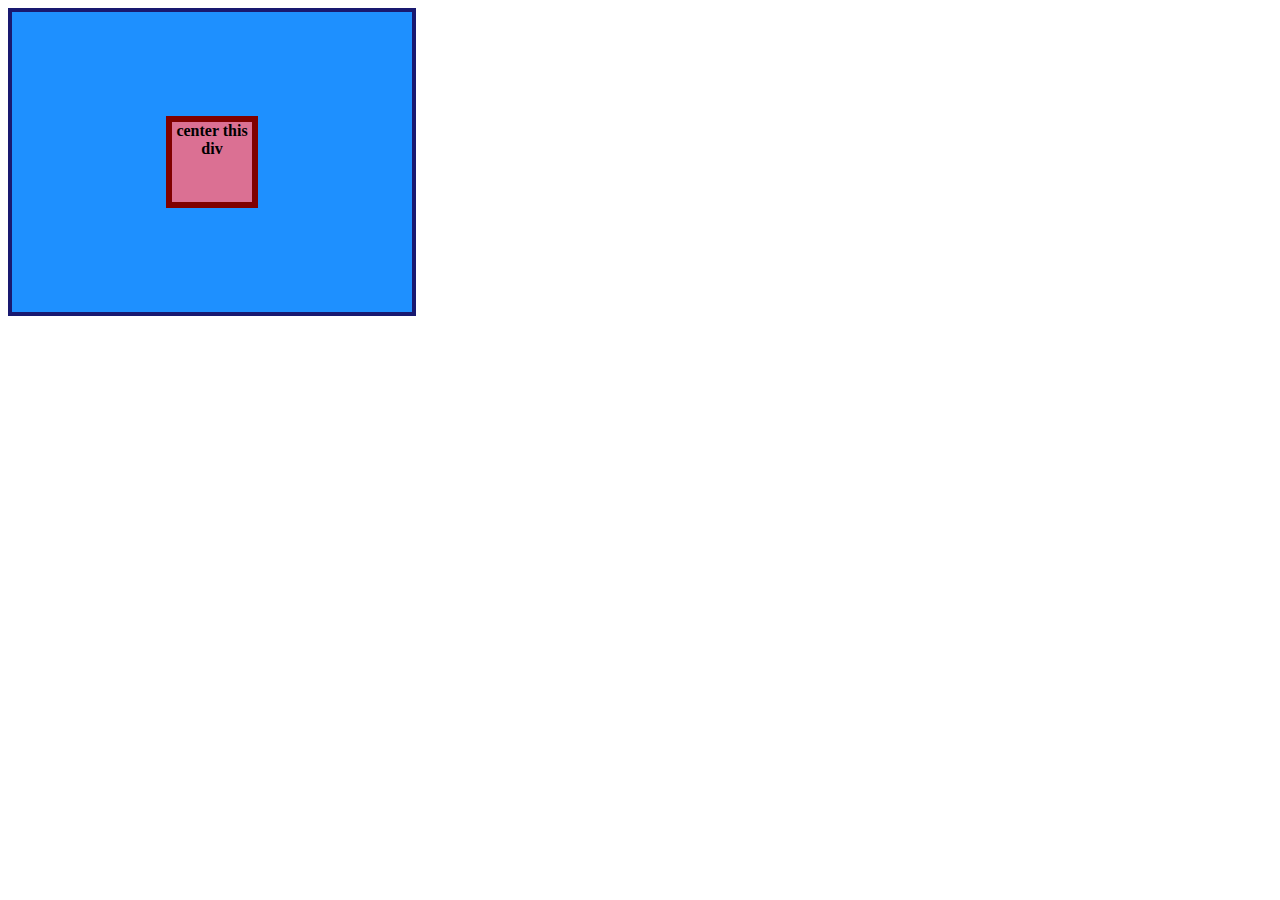
<file: flex/01-flex-center/index.html>
<!DOCTYPE html>
<html lang="en">
  <head>
    <meta charset="UTF-8" />
    <meta http-equiv="X-UA-Compatible" content="IE=edge" />
    <meta name="viewport" content="width=device-width, initial-scale=1.0" />
    <title>CENTER THIS DIV</title>
    <link rel="stylesheet" href="style.css" />
  </head>
  <body>
    <div class="container">
      <div class="box">center this div</div>
    </div>
  </body>
</html>
</file>
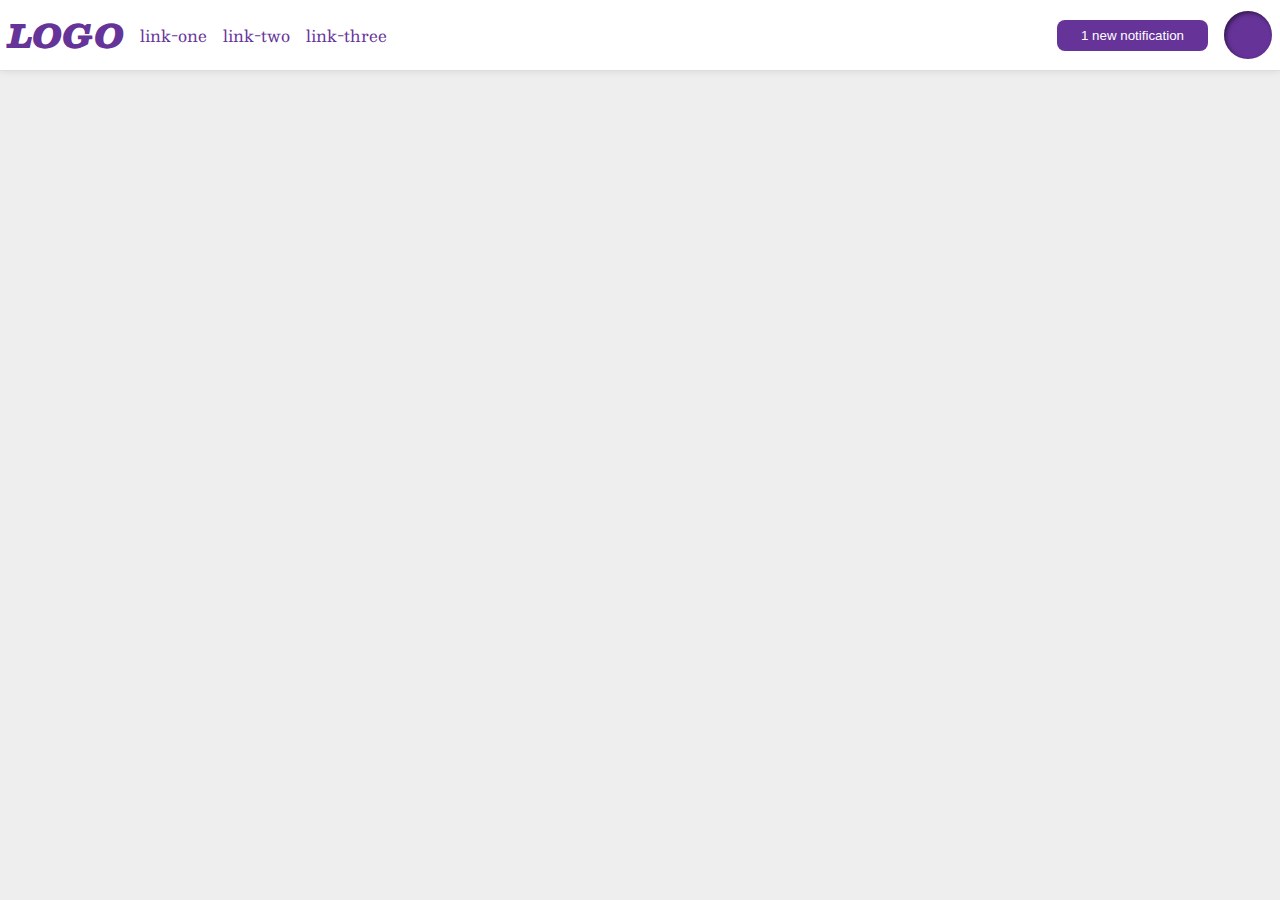
<file: flex/03-flex-header-2/index.html>
<!DOCTYPE html>
<html lang="en">
  <head>
    <meta charset="UTF-8" />
    <meta http-equiv="X-UA-Compatible" content="IE=edge" />
    <meta name="viewport" content="width=device-width, initial-scale=1.0" />
    <title>Flex Header 2</title>
    <link rel="stylesheet" href="style.css" />
  </head>
  <body>
    <div class="header">
      <div class="left-elems">
        <div class="logo">LOGO</div>
        <ul class="links">
          <li><a href="google.com">link-one</a></li>
          <li><a href="google.com">link-two</a></li>
          <li><a href="google.com">link-three</a></li>
        </ul>
      </div>
      <div class="right-elems">
        <button class="notifications">1 new notification</button>
        <div class="profile-image"></div>
      </div>
    </div>
  </body>
</html>
</file>
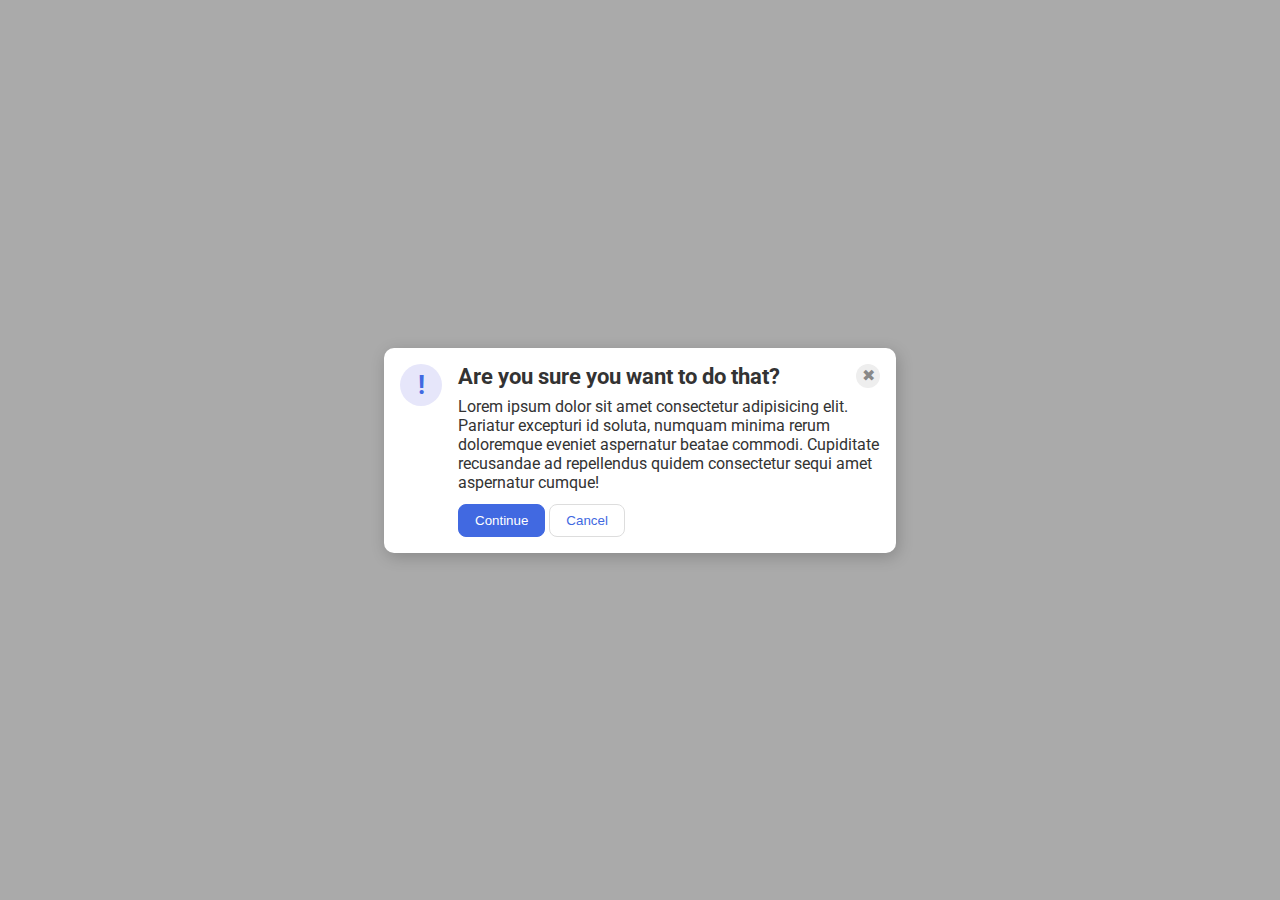
<file: flex/05-flex-modal/index.html>
<!DOCTYPE html>
<html lang="en">
  <head>
    <meta charset="UTF-8" />
    <meta http-equiv="X-UA-Compatible" content="IE=edge" />
    <meta name="viewport" content="width=device-width, initial-scale=1.0" />
    <link rel="stylesheet" href="style.css" />
    <title>Modal</title>
  </head>
  <body>
    <div class="modal">
      <div class="icon">!</div>
      <div class="right-block">
        <div class="header-block">
          <div class="header">Are you sure you want to do that?</div>
          <div class="close-button">✖</div>
        </div>
        <div class="text">
          Lorem ipsum dolor sit amet consectetur adipisicing elit. Pariatur
          excepturi id soluta, numquam minima rerum doloremque eveniet
          aspernatur beatae commodi. Cupiditate recusandae ad repellendus quidem
          consectetur sequi amet aspernatur cumque!
        </div>
        <button class="continue">Continue</button>
        <button class="cancel">Cancel</button>
      </div>
    </div>
  </body>
</html>
</file>
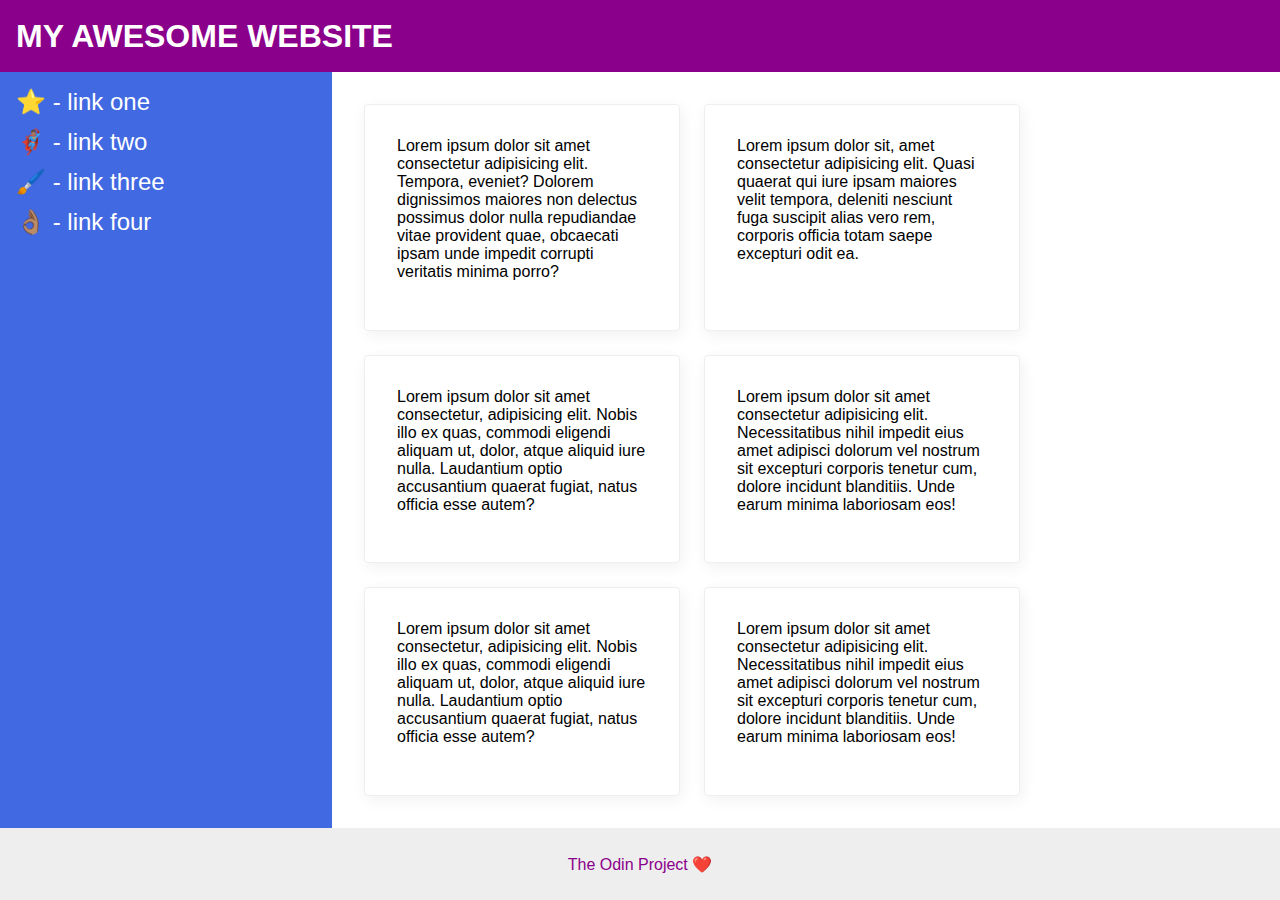
<file: flex/07-flex-layout-2/index.html>
<!DOCTYPE html>
<html lang="en">
  <head>
    <meta charset="UTF-8" />
    <meta http-equiv="X-UA-Compatible" content="IE=edge" />
    <meta name="viewport" content="width=device-width, initial-scale=1.0" />
    <title>The Holy Grail</title>
    <link rel="stylesheet" href="style.css" />
  </head>
  <body>
    <div class="header">MY AWESOME WEBSITE</div>
    <div class="content">
      <div class="sidebar">
        <ul>
          <li><a href="#">⭐ - link one</a></li>
          <li><a href="#">🦸🏽‍♂️ - link two</a></li>
          <li><a href="#">🖌️ - link three</a></li>
          <li><a href="#">👌🏽 - link four</a></li>
        </ul>
      </div>
      <div class="cards">
        <div class="card">
          Lorem ipsum dolor sit amet consectetur adipisicing elit. Tempora,
          eveniet? Dolorem dignissimos maiores non delectus possimus dolor nulla
          repudiandae vitae provident quae, obcaecati ipsam unde impedit
          corrupti veritatis minima porro?
        </div>
        <div class="card">
          Lorem ipsum dolor sit, amet consectetur adipisicing elit. Quasi
          quaerat qui iure ipsam maiores velit tempora, deleniti nesciunt fuga
          suscipit alias vero rem, corporis officia totam saepe excepturi odit
          ea.
        </div>
        <div class="card">
          Lorem ipsum dolor sit amet consectetur, adipisicing elit. Nobis illo
          ex quas, commodi eligendi aliquam ut, dolor, atque aliquid iure nulla.
          Laudantium optio accusantium quaerat fugiat, natus officia esse autem?
        </div>
        <div class="card">
          Lorem ipsum dolor sit amet consectetur adipisicing elit.
          Necessitatibus nihil impedit eius amet adipisci dolorum vel nostrum
          sit excepturi corporis tenetur cum, dolore incidunt blanditiis. Unde
          earum minima laboriosam eos!
        </div>
        <div class="card">
          Lorem ipsum dolor sit amet consectetur, adipisicing elit. Nobis illo
          ex quas, commodi eligendi aliquam ut, dolor, atque aliquid iure nulla.
          Laudantium optio accusantium quaerat fugiat, natus officia esse autem?
        </div>
        <div class="card">
          Lorem ipsum dolor sit amet consectetur adipisicing elit.
          Necessitatibus nihil impedit eius amet adipisci dolorum vel nostrum
          sit excepturi corporis tenetur cum, dolore incidunt blanditiis. Unde
          earum minima laboriosam eos!
        </div>
      </div>
    </div>
    <div class="footer">The Odin Project ❤️</div>
  </body>
</html>
</file>
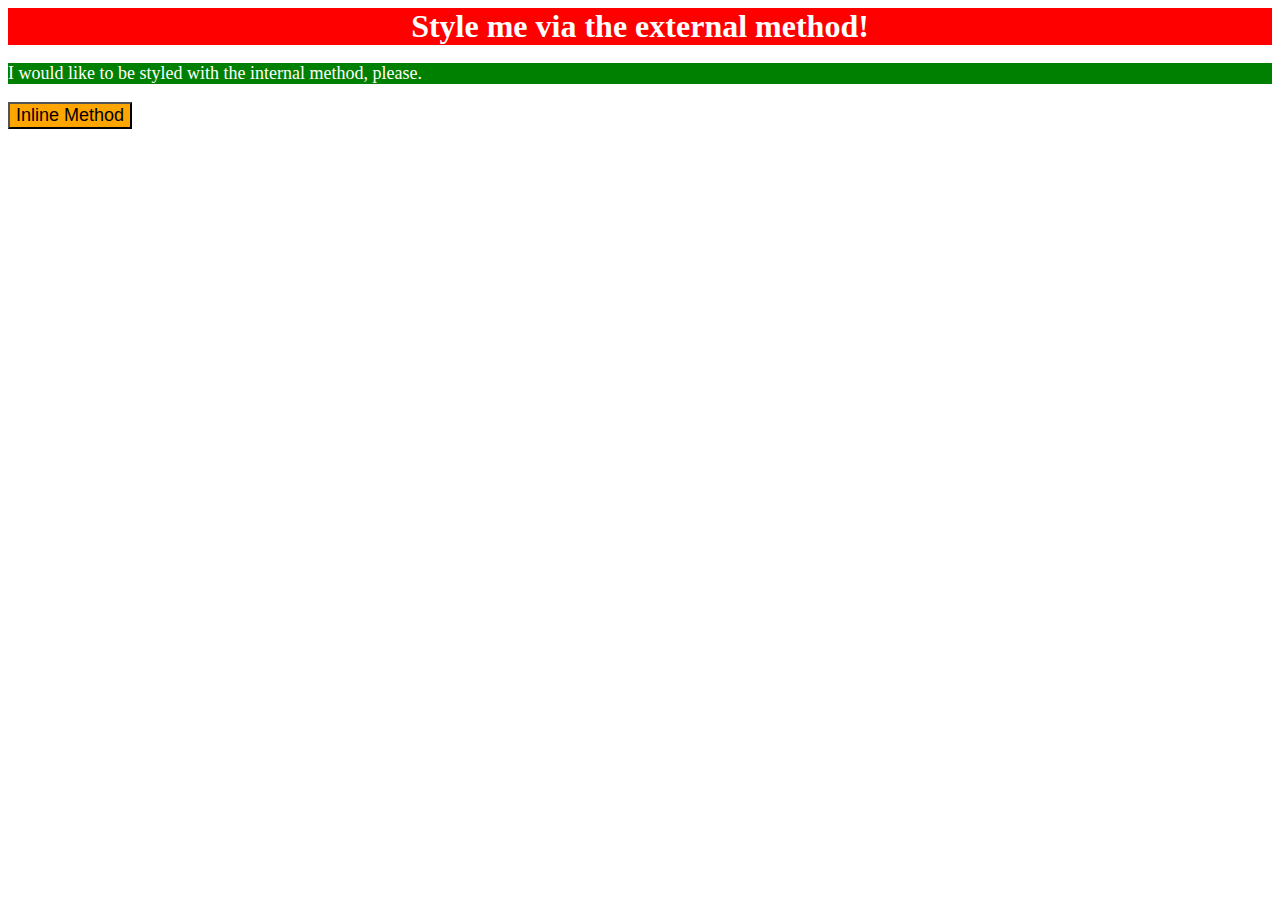
<file: foundations/01-css-methods/index.html>
<!DOCTYPE html>
<html lang="en">
  <head>
    <meta charset="UTF-8" />
    <meta http-equiv="X-UA-Compatible" content="IE=edge" />
    <meta name="viewport" content="width=device-width, initial-scale=1.0" />
    <title>Methods for Adding CSS</title>
    <link rel="stylesheet" href="styles.css" />
    <style>
      p {
        background-color: green;
        color: white;
        font-size: 18px;
      }
    </style>
  </head>
  <body>
    <div>Style me via the external method!</div>
    <p>I would like to be styled with the internal method, please.</p>
    <button style="background-color: orange; font-size: 18px">
      Inline Method
    </button>
  </body>
</html>
</file>
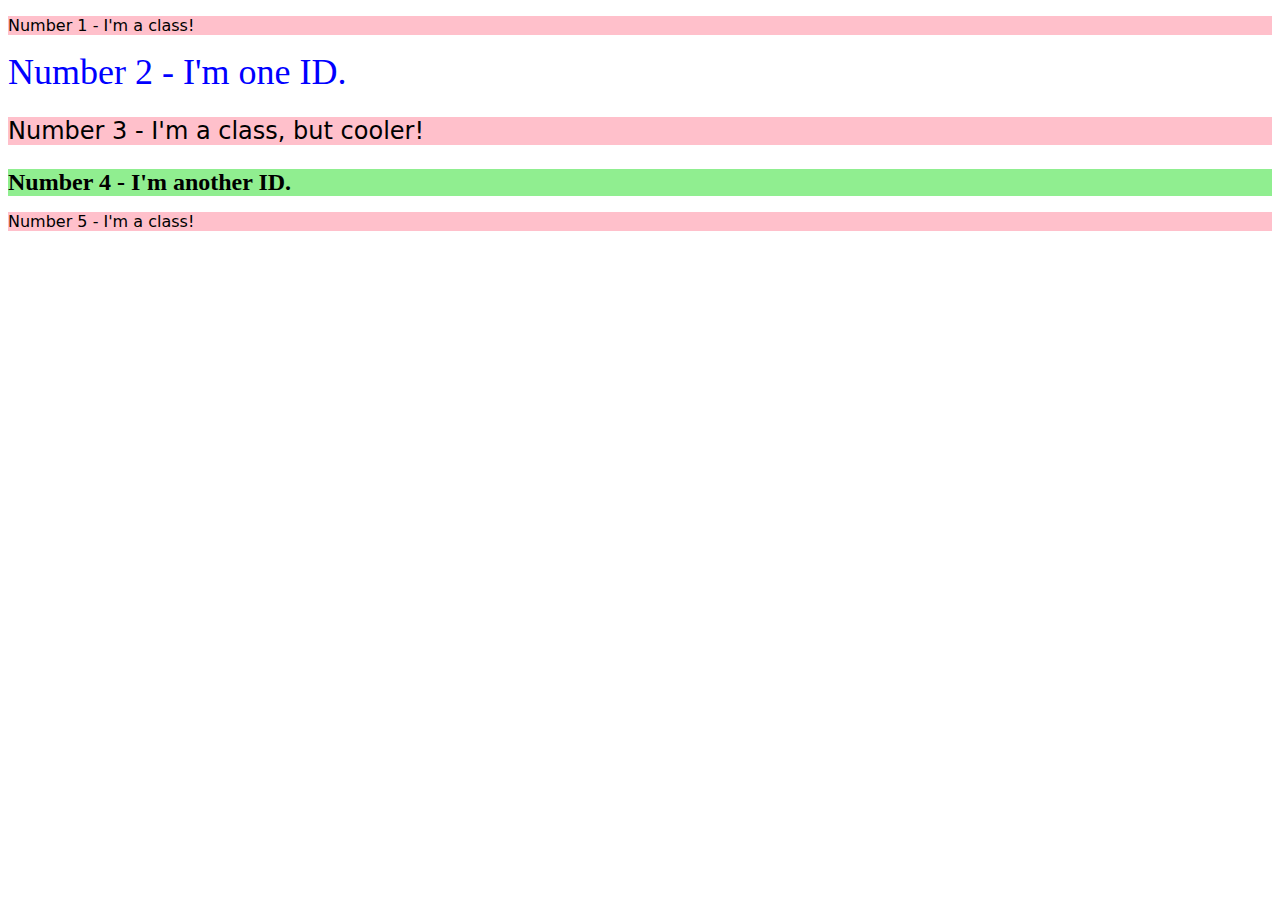
<file: foundations/02-class-id-selectors/index.html>
<!DOCTYPE html>
<html lang="en">
  <head>
    <meta charset="UTF-8" />
    <meta http-equiv="X-UA-Compatible" content="IE=edge" />
    <meta name="viewport" content="width=device-width, initial-scale=1.0" />
    <title>Class and ID Selectors</title>
    <link rel="stylesheet" href="style.css" />
  </head>
  <body>
    <p class="odd">Number 1 - I'm a class!</p>
    <div id="second">Number 2 - I'm one ID.</div>
    <p class="odd large-font">Number 3 - I'm a class, but cooler!</p>
    <div id="fourth" class="large-font">Number 4 - I'm another ID.</div>
    <p class="odd">Number 5 - I'm a class!</p>
  </body>
</html>
</file>
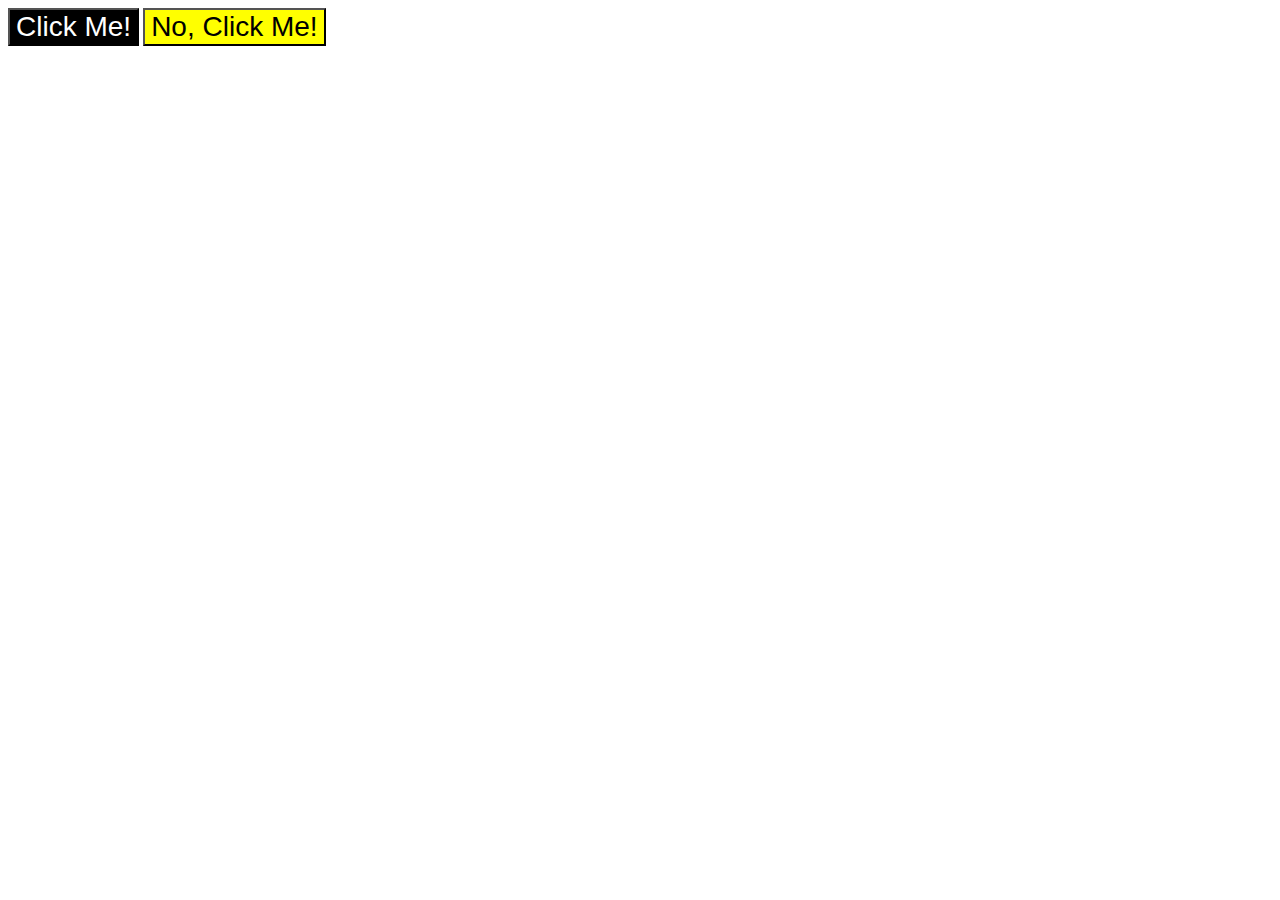
<file: foundations/03-grouping-selectors/index.html>
<!DOCTYPE html>
<html lang="en">
  <head>
    <meta charset="UTF-8" />
    <meta http-equiv="X-UA-Compatible" content="IE=edge" />
    <meta name="viewport" content="width=device-width, initial-scale=1.0" />
    <title>Grouping Selectors</title>
    <link rel="stylesheet" href="style.css" />
  </head>
  <body>
    <button class="first">Click Me!</button>
    <button class="second">No, Click Me!</button>
  </body>
</html>
</file>
<file: flex/01-flex-center/style.css>
.container {
  background: dodgerblue;
  border: 4px solid midnightblue;
  width: 400px;
  height: 300px;
  display: flex;
  align-items: center;
  justify-content: center;
}

.box {
  background: palevioletred;
  font-weight: bold;
  text-align: center;
  border: 6px solid maroon;
  width: 80px;
  height: 80px;
}
</file>
<file: flex/03-flex-header-2/style.css>
/* this is some magical font-importing.  
you'll learn about it later. */
@import url("https://fonts.googleapis.com/css2?family=Besley:ital,wght@0,400;1,900&display=swap");

body {
  margin: 0;
  background: #eee;
  font-family: Besley, serif;
}

.header {
  background: white;
  border-bottom: 1px solid #ddd;
  box-shadow: 0 0 8px rgba(0, 0, 0, 0.1);
  display: flex;
  justify-content: space-between;
  padding: 8px;
}

.right-elems,
.left-elems {
  display: flex;
  align-items: center;
  gap: 16px;
}

.profile-image {
  background: rebeccapurple;
  box-shadow: inset 2px 2px 4px rgba(0, 0, 0, 0.5);
  border-radius: 50%;
  width: 48px;
  height: 48px;
}

.logo {
  color: rebeccapurple;
  font-size: 32px;
  font-weight: 900;
  font-style: italic;
}

button {
  border: none;
  border-radius: 8px;
  background: rebeccapurple;
  color: white;
  padding: 8px 24px;
}

a {
  /* this removes the line under our links */
  text-decoration: none;
  color: rebeccapurple;
}

ul {
  list-style-type: none;
  display: flex;
  gap: 16px;
  margin: 0;
  padding: 0;
}
</file>
<file: flex/05-flex-modal/style.css>
@import url("https://fonts.googleapis.com/css2?family=Roboto:wght@400;700&display=swap");

html,
body {
  height: 100%;
}

body {
  font-family: Roboto, sans-serif;
  margin: 0;
  background: #aaa;
  color: #333;
  /* I'll give you this one for free lol */
  display: flex;
  align-items: center;
  justify-content: center;
}

.modal {
  background: white;
  width: 480px;
  border-radius: 10px;
  box-shadow: 2px 4px 16px rgba(0, 0, 0, 0.2);
  display: flex;
  padding: 16px;
  gap: 16px;
}

.icon {
  color: royalblue;
  font-size: 26px;
  font-weight: 700;
  background: lavender;
  width: 42px;
  height: 42px;
  border-radius: 50%;
  display: flex;
  align-items: center;
  justify-content: center;
  flex-shrink: 0;
}

.close-button {
  background: #eee;
  border-radius: 50%;
  color: #888;
  font-weight: 400;
  font-size: 16px;
  height: 24px;
  width: 24px;
  display: flex;
  align-items: center;
  justify-content: center;
}

button {
  margin-top: 12px;
  padding: 8px 16px;
  border-radius: 8px;
}

button.continue {
  background: royalblue;
  border: 1px solid royalblue;
  color: white;
}

button.cancel {
  background: white;
  border: 1px solid #ddd;
  color: royalblue;
}

.header-block {
  display: flex;
  justify-content: space-between;
}

.header {
  font-size: 22px;
  font-weight: bold;
  margin-bottom: 8px;
}
/*

- The close button is vertically aligned with the header, and aligned in the top-right of the card.
*/
</file>
<file: flex/07-flex-layout-2/style.css>
body {
  font-family: -apple-system, BlinkMacSystemFont, "Segoe UI", Roboto, Oxygen,
    Ubuntu, Cantarell, "Open Sans", "Helvetica Neue", sans-serif;
  margin: 0;
  min-height: 100vh;
  display: flex;
  flex-direction: column;
}

.header {
  height: 72px;
  background: darkmagenta;
  color: white;
  font-size: 32px;
  font-weight: 900;
  display: flex;
  align-items: center;
  padding-left: 16px;
}

.footer {
  height: 72px;
  background: #eee;
  color: darkmagenta;
  display: flex;
  align-items: center;
  justify-content: center;
}

.sidebar {
  width: 300px;
  background: royalblue;
  flex: none;
  padding: 16px;
}

.card {
  border: 1px solid #eee;
  box-shadow: 2px 4px 16px rgba(0, 0, 0, 0.06);
  border-radius: 4px;
  width: 250px;
  padding: 32px;
}

.content {
  display: flex;
  flex-grow: 1;
}

a {
  color: white;
  font-size: 24px;
  text-decoration: none;
}

li {
  margin-bottom: 12px;
}

ul {
  list-style: none;
  margin: 0;
  padding: 0;
}

.cards {
  padding: 32px;
  display: flex;
  flex-wrap: wrap;
  flex-grow: 1;
  align-items: stretch;
  justify-content: flex-start;
  gap: 24px;
}

/*
### Self Check
*/
</file>
<file: foundations/01-css-methods/styles.css>
div {
  background-color: red;
  color: white;
  font-size: 32px;
  text-align: center;
  font-weight: bold;
}
</file>
<file: foundations/02-class-id-selectors/style.css>
.odd {
  background-color: #ffc0cb;
  font-family: Verdana, "DejaVu Sans", sans-serif;
}

#second {
  color: #0000ff;
  font-size: 36px;
}

.large-font {
  font-size: 24px;
}

#fourth {
  background-color: #90ee90;
  font-weight: bold;
}
</file>
<file: foundations/03-grouping-selectors/style.css>
.first,
.second {
  font-size: 28px;
  font-family: "Helvetica", "Times New Roman", sans-serif;
}

.first {
  background-color: black;
  color: white;
}

.second {
  background-color: yellow;
}
</file>
